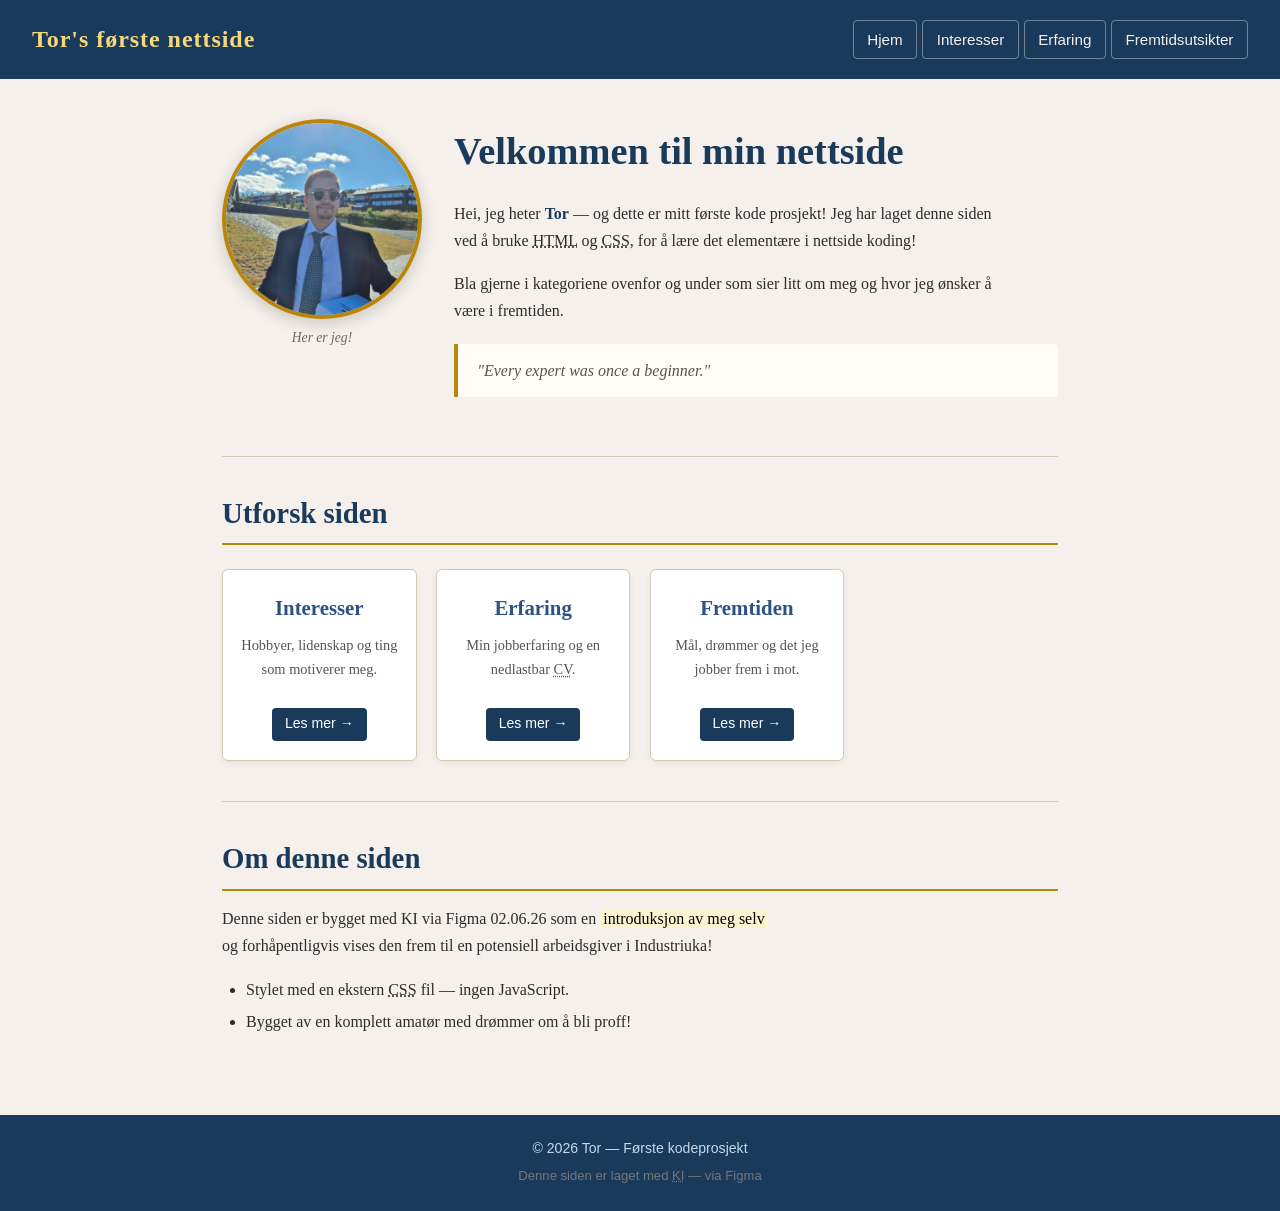
<file: index.html>
<!doctype html>
<html lang="en">
  <head>
    <meta charset="UTF-8" />
    <meta name="viewport" content="width=device-width, initial-scale=1.0" />
    <meta
      name="description"
      content="Tor's personal website — a first coding project."
    />
    <meta name="author" content="Tor" />
    <title>Tor's nettside — Home</title>
    <link rel="stylesheet" href="style.css" />
  </head>
  <body>
    <!-- ===== HEADER ===== -->
    <header>
      <a href="index.html" class="site-title">Tor's første nettside</a>
      <nav aria-label="Main navigation">
        <a href="index.html">Hjem</a>
        <a href="interests.html">Interesser</a>
        <a href="experience.html">Erfaring</a>
        <a href="future.html">Fremtidsutsikter</a>
      </nav>
    </header>

    <!-- ===== MAIN ===== -->
    <main>
      <!-- Hero section: photo + welcome text -->
      <section class="hero" aria-label="Introduction">
        <figure>
          <img
            src="images/tor.jpg"
            alt="Ett portrett av Tor"
            width="200"
            height="200"
          />
          <figcaption>Her er jeg!</figcaption>
        </figure>

        <div class="hero-text">
          <h1>Velkommen til min nettside</h1>
          <p>
            Hei, jeg heter <strong>Tor</strong> &mdash; og dette er mitt første
            kode prosjekt! Jeg har laget denne siden ved å bruke
            <abbr title="HyperText Markup Language">HTML</abbr> og
            <abbr title="Cascading Style Sheets">CSS</abbr>, for å lære det
            elementære i nettside koding!
          </p>
          <p>
            Bla gjerne i kategoriene ovenfor og under som sier litt om meg og
            hvor jeg ønsker å være i fremtiden.
          </p>
          <blockquote>"Every expert was once a beginner."</blockquote>
        </div>
      </section>

      <hr />

      <!-- Quick-link card grid -->
      <section aria-labelledby="pages-heading">
        <h2 id="pages-heading">Utforsk siden</h2>

        <div class="card-grid">
          <article class="card">
            <h3>Interesser</h3>
            <p>Hobbyer, lidenskap og ting som motiverer meg.</p>
            <a href="interests.html">Les mer &rarr;</a>
          </article>

          <article class="card">
            <h3>Erfaring</h3>
            <p>
              Min jobberfaring og en nedlastbar
              <abbr title="Curriculum Vitae">CV</abbr>.
            </p>
            <a href="experience.html">Les mer &rarr;</a>
          </article>

          <article class="card">
            <h3>Fremtiden</h3>
            <p>Mål, drømmer og det jeg jobber frem i mot.</p>
            <a href="future.html">Les mer &rarr;</a>
          </article>
        </div>
      </section>

      <hr />

      <section aria-labelledby="about-site-heading">
        <h2 id="about-site-heading">Om denne siden</h2>
        <p>
          Denne siden er bygget med KI via Figma 02.06.26 som en
          <mark>introduksjon av meg selv</mark> og forhåpentligvis vises den
          frem til en potensiell arbeidsgiver i Industriuka!
        </p>
        <ul>
          <li>
            Stylet med en ekstern
            <abbr title="Cascading Style Sheets">CSS</abbr> fil &mdash; ingen
            JavaScript.
          </li>
          <li>Bygget av en komplett amatør med drømmer om å bli proff!</li>
        </ul>
      </section>
    </main>

    <!-- ===== FOOTER ===== -->
    <footer>
      <p>&copy; 2026 Tor &mdash; Første kodeprosjekt</p>
      <p>
        <small
          >Denne siden er laget med
          <abbr title="HyperText Markup Language">KI</abbr>
          &mdash; via Figma</small
        >
      </p>
    </footer>
  </body>
</html>
</file>
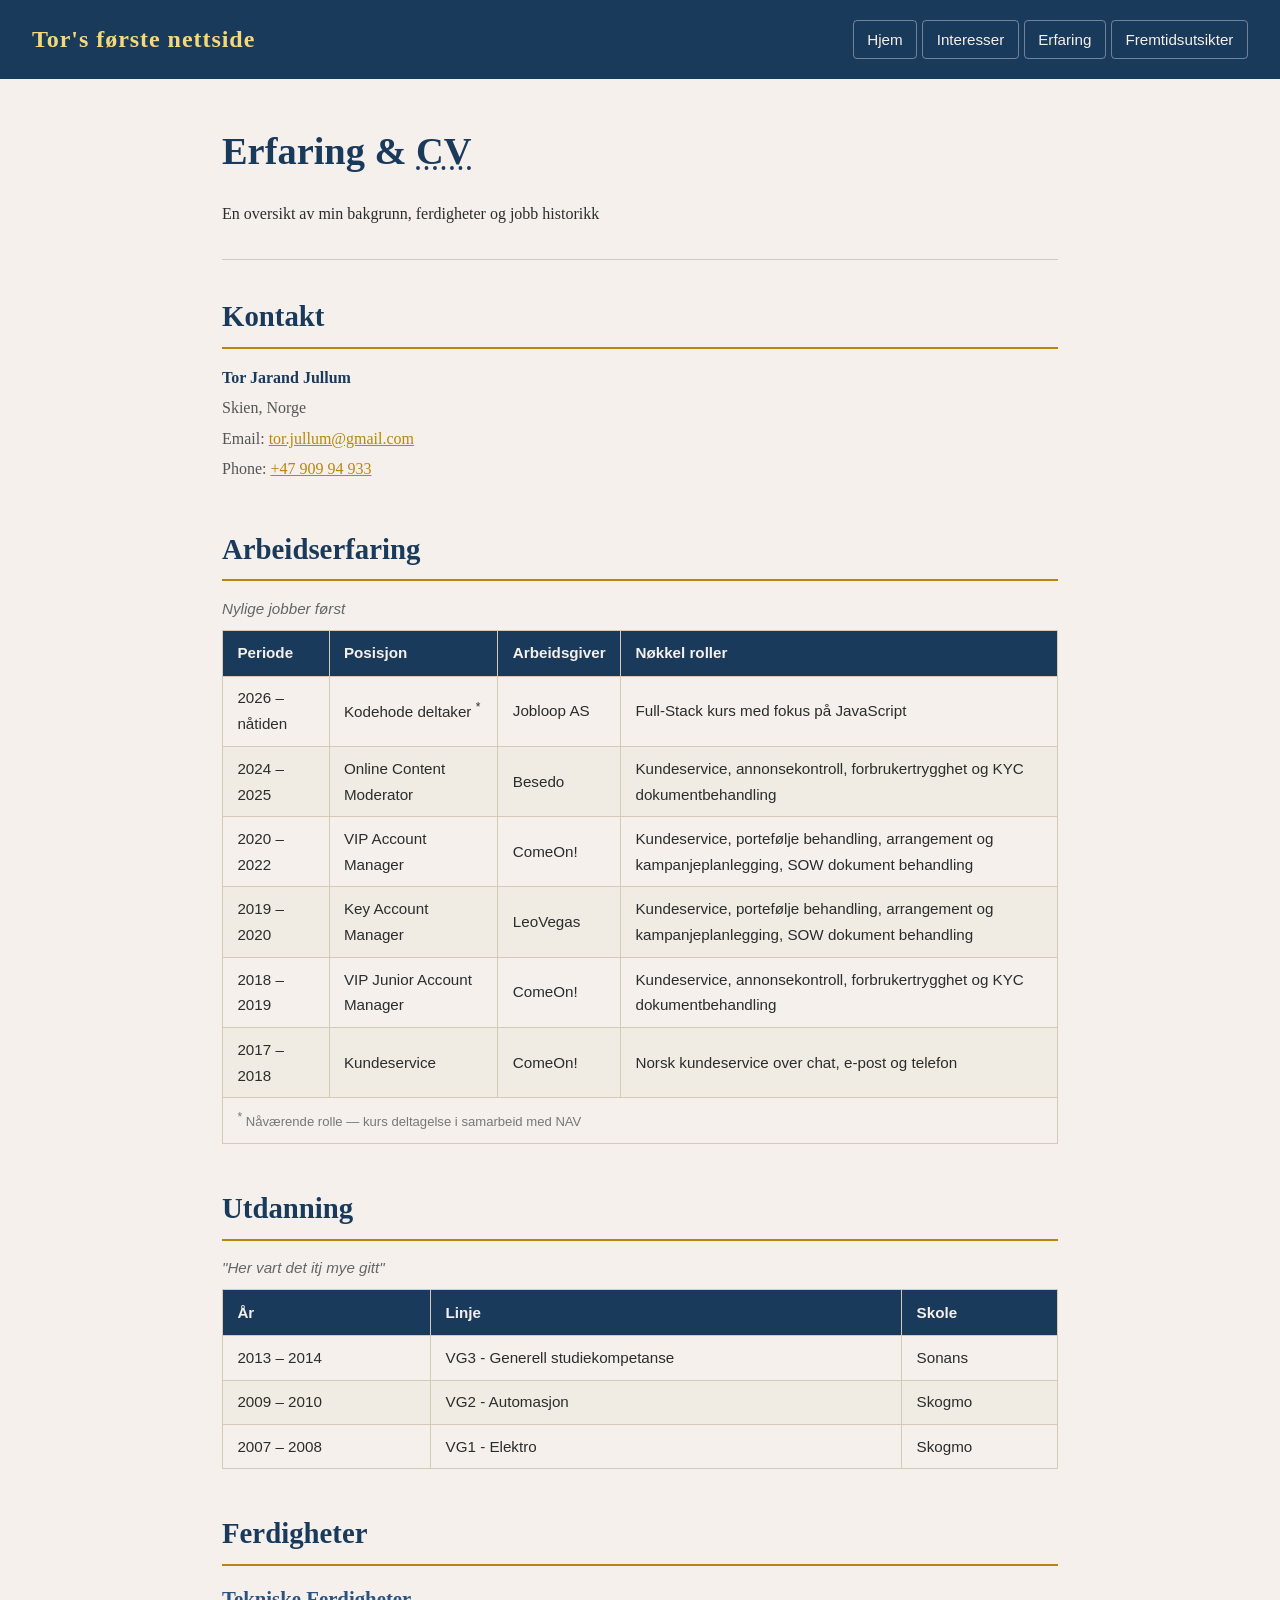
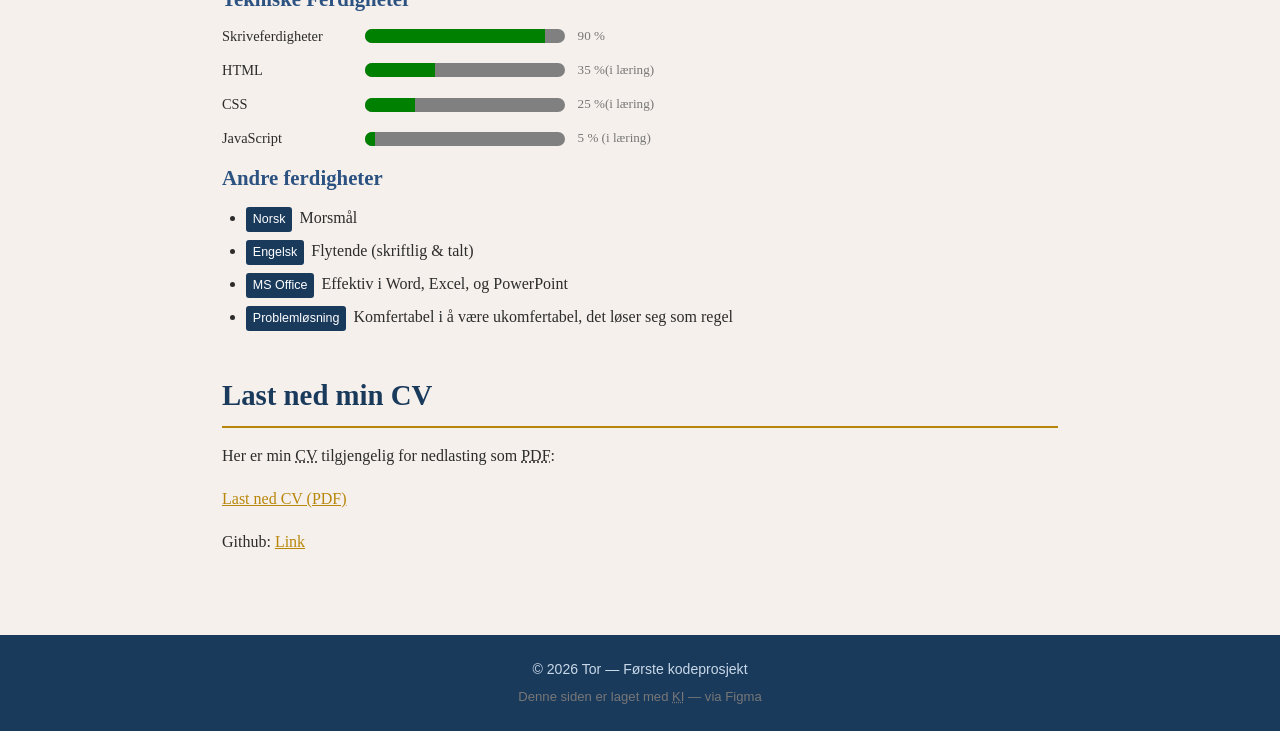
<file: experience.html>
<!doctype html>
<html lang="en">
  <head>
    <meta charset="UTF-8" />
    <meta name="viewport" content="width=device-width, initial-scale=1.0" />
    <meta name="description" content="Tor's work experience and CV." />
    <title>Tor's nettside — Erfaring</title>
    <link rel="stylesheet" href="style.css" />
  </head>
  <body>
    <header>
      <a href="index.html" class="site-title">Tor's første nettside</a>
      <nav aria-label="Main navigation">
        <a href="index.html">Hjem</a>
        <a href="interests.html">Interesser</a>
        <a href="experience.html">Erfaring</a>
        <a href="future.html">Fremtidsutsikter</a>
      </nav>
    </header>

    <main>
      <h1>Erfaring &amp; <abbr title="Curriculum Vitae">CV</abbr></h1>
      <p>En oversikt av min bakgrunn, ferdigheter og jobb historikk</p>

      <hr />

      <!-- Contact / address block -->
      <section aria-labelledby="contact-heading">
        <h2 id="contact-heading">Kontakt</h2>
        <address>
          <strong>Tor Jarand Jullum</strong><br />
          Skien, Norge<br />
          Email: <a href="mailto:tor.jullum@gmail.com">tor.jullum@gmail.com</a
          ><br />
          Phone: <a href="tel:+4790994933">+47 909 94 933</a>
        </address>
      </section>

      <!-- Work experience table -->
      <section aria-labelledby="work-heading">
        <h2 id="work-heading">Arbeidserfaring</h2>

        <table>
          <caption>
            Nylige jobber først
          </caption>
          <thead>
            <tr>
              <th scope="col">Periode</th>
              <th scope="col">Posisjon</th>
              <th scope="col">Arbeidsgiver</th>
              <th scope="col">Nøkkel roller</th>
            </tr>
          </thead>
          <tbody>
            <tr>
              <td>2026 &ndash; nåtiden</td>
              <td>Kodehode deltaker <sup>*</sup></td>
              <td>Jobloop AS</td>
              <td>Full-Stack kurs med fokus på JavaScript</td>
            </tr>
            <tr>
              <td>2024 &ndash; 2025</td>
              <td>Online Content Moderator</td>
              <td>Besedo</td>
              <td>
                Kundeservice, annonsekontroll, forbrukertrygghet og KYC
                dokumentbehandling
              </td>
            </tr>
            <tr>
              <td>2020 &ndash; 2022</td>
              <td>VIP Account Manager</td>
              <td>ComeOn!</td>
              <td>
                Kundeservice, portefølje behandling, arrangement og
                kampanjeplanlegging, SOW dokument behandling
              </td>
            </tr>
            <tr>
              <td>2019 &ndash; 2020</td>
              <td>Key Account Manager</td>
              <td>LeoVegas</td>
              <td>
                Kundeservice, portefølje behandling, arrangement og
                kampanjeplanlegging, SOW dokument behandling
              </td>
            </tr>
            <tr>
              <td>2018 &ndash; 2019</td>
              <td>VIP Junior Account Manager</td>
              <td>ComeOn!</td>
              <td>
                Kundeservice, annonsekontroll, forbrukertrygghet og KYC
                dokumentbehandling
              </td>
            </tr>
            <tr>
              <td>2017 &ndash; 2018</td>
              <td>Kundeservice</td>
              <td>ComeOn!</td>
              <td>Norsk kundeservice over chat, e-post og telefon</td>
            </tr>
          </tbody>
          <tfoot>
            <tr>
              <td colspan="4">
                <small
                  ><sup>*</sup> Nåværende rolle &mdash; kurs deltagelse i
                  samarbeid med NAV</small
                >
              </td>
            </tr>
          </tfoot>
        </table>
      </section>

      <!-- Education table -->
      <section aria-labelledby="edu-heading">
        <h2 id="edu-heading">Utdanning</h2>

        <table>
          <caption>
            "Her vart det itj mye gitt"
          </caption>
          <thead>
            <tr>
              <th scope="col">År</th>
              <th scope="col">Linje</th>
              <th scope="col">Skole</th>
            </tr>
          </thead>
          <tbody>
            <tr>
              <td>2013 &ndash; 2014</td>
              <td>VG3 - Generell studiekompetanse</td>
              <td>Sonans</td>
            </tr>
            <tr>
              <td>2009 &ndash; 2010</td>
              <td>VG2 - Automasjon</td>
              <td>Skogmo</td>
            </tr>
            <tr>
              <td>2007 &ndash; 2008</td>
              <td>VG1 - Elektro</td>
              <td>Skogmo</td>
            </tr>
          </tbody>
        </table>
      </section>

      <!-- Skills with progress bars -->
      <section aria-labelledby="skills-heading">
        <h2 id="skills-heading">Ferdigheter</h2>

        <h3>Tekniske Ferdigheter</h3>
        <div class="skill-bar">
          <span>Skriveferdigheter</span>
          <progress value="90" max="100" title="90">90%</progress>
          <small>90 %</small>
        </div>
        <div class="skill-bar">
          <span>HTML</span>
          <progress value="35" max="100" title="35%">35%</progress>
          <small>35 %(i læring)</small>
        </div>
        <div class="skill-bar">
          <span>CSS</span>
          <progress value="25" max="100" title="25%">25%</progress>
          <small>25 %(i læring)</small>
        </div>
        <div class="skill-bar">
          <span>JavaScript</span>
          <progress value="5" max="100" title="5%">5%</progress>
          <small>5 % (i læring)</small>
        </div>

        <h3>Andre ferdigheter</h3>
        <ul>
          <li>
            <span class="badge">Norsk</span>
            Morsmål
          </li>
          <li>
            <span class="badge">Engelsk</span>
            Flytende (skriftlig &amp; talt)
          </li>
          <li>
            <span class="badge">MS Office</span>
            Effektiv i Word, Excel, og PowerPoint
          </li>
          <li>
            <span class="badge">Problemløsning</span>
            Komfertabel i å være ukomfertabel, det løser seg som regel
          </li>
        </ul>
      </section>

      <!-- CV download link (placeholder) -->
      <section aria-labelledby="cv-heading">
        <h2 id="cv-heading">Last ned min CV</h2>
        <p>
          Her er min <abbr title="Curriculum Vitae">CV</abbr> tilgjengelig for
          nedlasting som <abbr title="Portable Document Format">PDF</abbr>:
        </p>

        <p>
          <a href="CV - Tor Jarand Jullum.pdf" download>Last ned CV (PDF)</a>
        </p>
        <p>Github: <a href=https://github.com/KodehodeTor>Link</a></p>
      </section>
    </main>

    <footer>
      <p>&copy; 2026 Tor &mdash; Første kodeprosjekt</p>
      <p>
        <small
          >Denne siden er laget med
          <abbr title="HyperText Markup Language">KI</abbr>
          &mdash; via Figma</small
        >
      </p>
    </footer>
  </body>
</html>
</file>
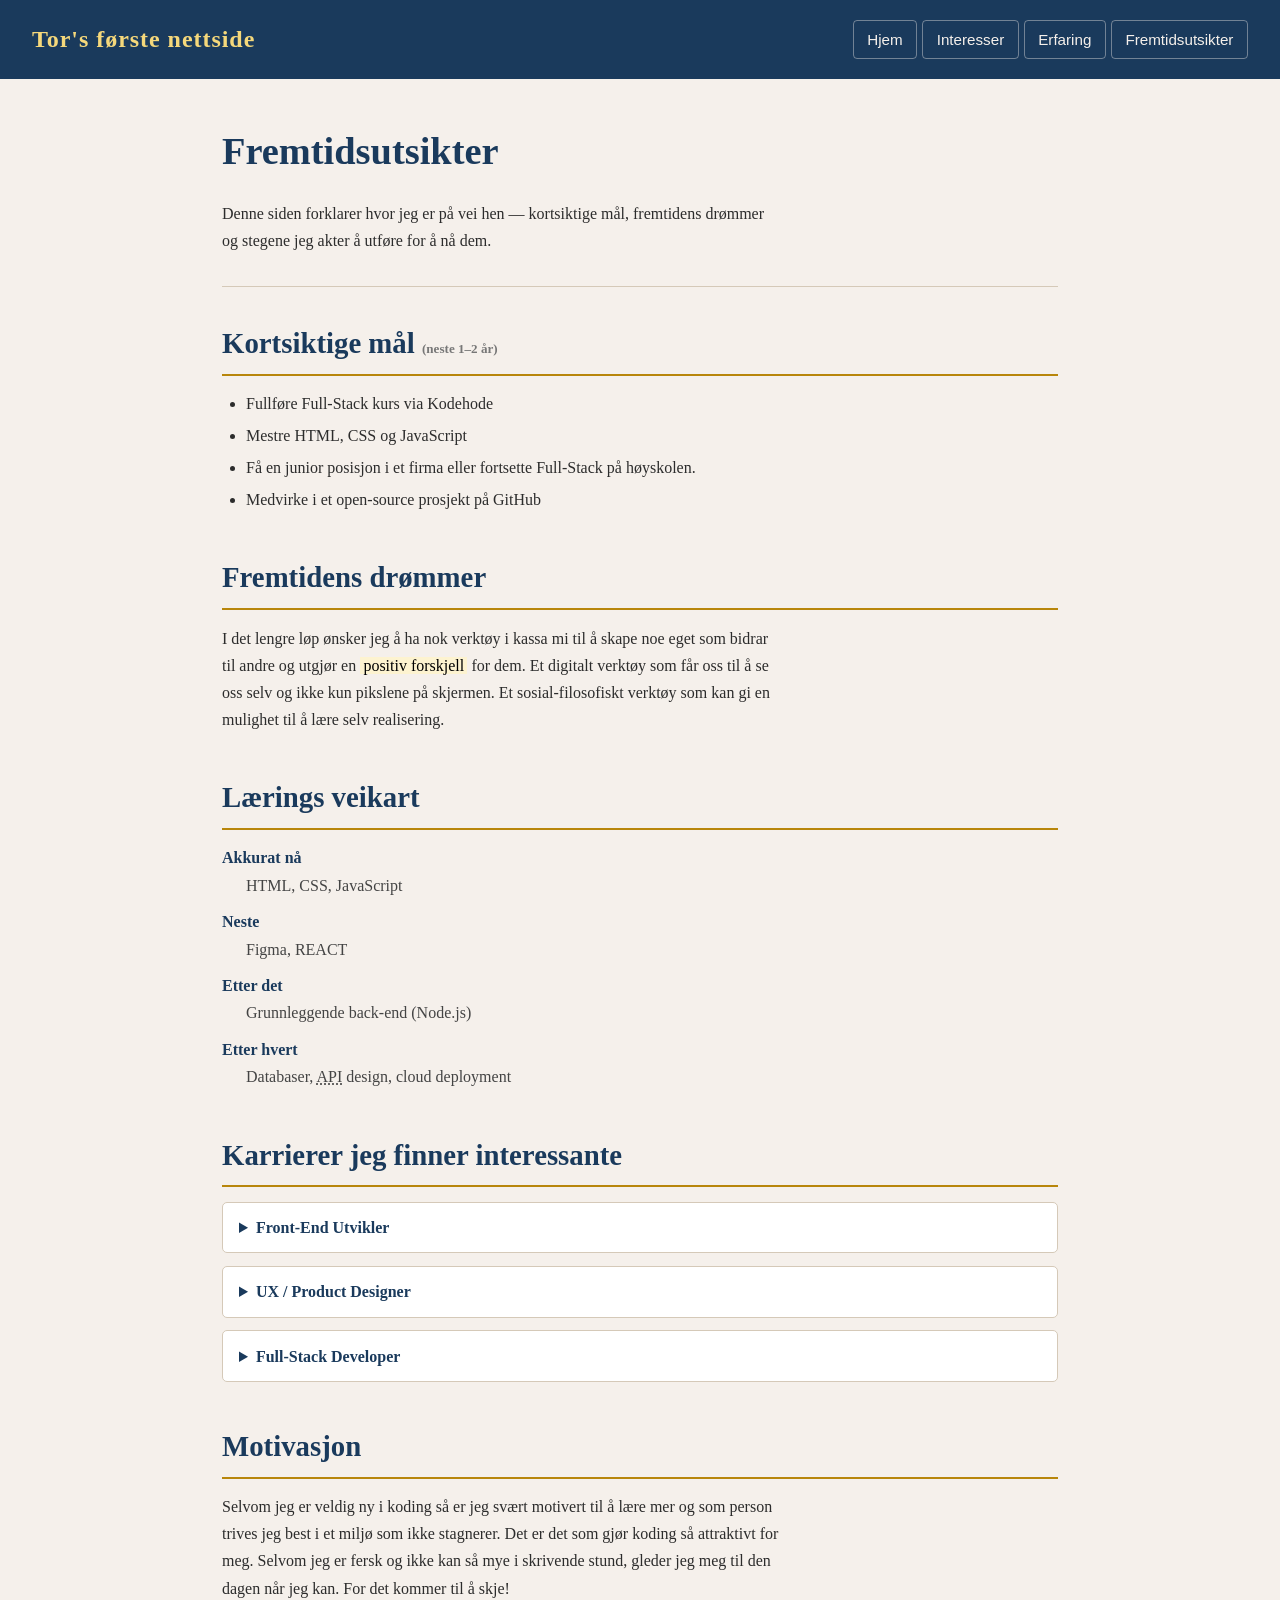
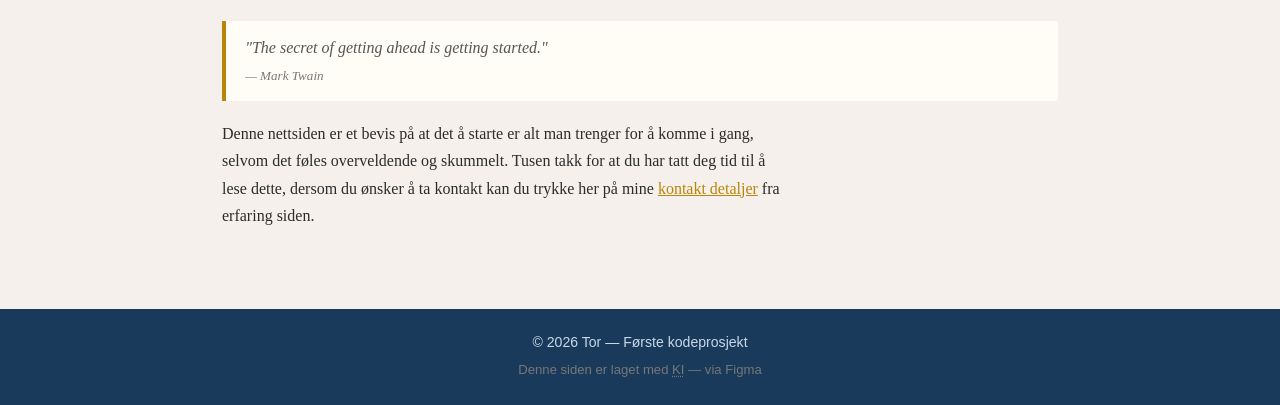
<file: future.html>
<!doctype html>
<html lang="en">
  <head>
    <meta charset="UTF-8" />
    <meta name="viewport" content="width=device-width, initial-scale=1.0" />
    <meta name="description" content="Tor's goals and future prospects." />
    <title>Tor's nettside — Fremtidsutsikter</title>
    <link rel="stylesheet" href="style.css" />
  </head>
  <body>
    <header>
      <a href="index.html" class="site-title">Tor's første nettside</a>
      <nav aria-label="Main navigation">
        <a href="index.html">Hjem</a>
        <a href="interests.html">Interesser</a>
        <a href="experience.html">Erfaring</a>
        <a href="future.html">Fremtidsutsikter</a>
      </nav>
    </header>

    <main>
      <h1>Fremtidsutsikter</h1>
      <p>
        Denne siden forklarer hvor jeg er på vei hen &mdash; kortsiktige mål,
        fremtidens drømmer og stegene jeg akter å utføre for å nå dem.
      </p>

      <hr />

      <!-- Short-term goals -->
      <section aria-labelledby="short-heading">
        <h2 id="short-heading">
          Kortsiktige mål <small>(neste 1&ndash;2 år)</small>
        </h2>
        <ul>
          <li>Fullføre Full-Stack kurs via Kodehode</li>
          <li>Mestre HTML, CSS og JavaScript</li>
          <li>
            Få en junior posisjon i et firma eller fortsette Full-Stack på
            høyskolen.
          </li>
          <li>Medvirke i et open-source prosjekt på GitHub</li>
        </ul>
      </section>

      <!-- Long-term ambitions -->
      <section aria-labelledby="long-heading">
        <h2 id="long-heading">Fremtidens drømmer</h2>
        <p>
          I det lengre løp ønsker jeg å ha nok verktøy i kassa mi til å skape
          noe eget som bidrar til andre og utgjør en
          <mark>positiv forskjell</mark> for dem. Et digitalt verktøy som får
          oss til å se oss selv og ikke kun pikslene på skjermen. Et
          sosial-filosofiskt verktøy som kan gi en mulighet til å lære selv
          realisering.
        </p>
        <p></p>
      </section>

      <!-- Learning roadmap with a definition list -->
      <section aria-labelledby="roadmap-heading">
        <h2 id="roadmap-heading">Lærings veikart</h2>
        <dl>
          <dt>Akkurat nå</dt>
          <dd>HTML, CSS, JavaScript</dd>

          <dt>Neste</dt>
          <dd>Figma, REACT</dd>

          <dt>Etter det</dt>
          <dd>Grunnleggende back-end (Node.js)</dd>

          <dt>Etter hvert</dt>
          <dd>
            Databaser,
            <abbr title="Application Programming Interface">API</abbr> design,
            cloud deployment
          </dd>
        </dl>
      </section>

      <!-- Expandable career paths -->
      <section aria-labelledby="paths-heading">
        <h2 id="paths-heading">Karrierer jeg finner interessante</h2>

        <details>
          <summary>Front-End Utvikler</summary>
          <p>
            På tross at Full-Stack er veien jeg har valgt å gå, synes jeg det å
            bygge grensesnitt også er interessant.
          </p>
        </details>

        <details>
          <summary>UX / Product Designer</summary>
          <p>
            Jeg har en historikk med tegning og kunst. Dette er en side jeg har
            utfordringer med å dykke inn i på kommando, men det er interessant
            med kombinasjonen av teknologi og design.
          </p>
        </details>

        <details>
          <summary>Full-Stack Developer</summary>
          <p>
            Dette er min største drøm, det å leve på begge sider av stacken og
            være komfertabel med det. Bygge både hva brukere ser og systemene
            som støtter i bakhånd.
          </p>
        </details>
      </section>

      <!-- Motivational closing -->
      <section aria-labelledby="motivation-heading">
        <h2 id="motivation-heading">Motivasjon</h2>
        <p>
          Selvom jeg er veldig ny i koding så er jeg svært motivert til å lære
          mer og som person trives jeg best i et miljø som ikke stagnerer. Det
          er det som gjør koding så attraktivt for meg. Selvom jeg er fersk og
          ikke kan så mye i skrivende stund, gleder jeg meg til den dagen når
          jeg kan. For det kommer til å skje!
        </p>
        <blockquote>
          "The secret of getting ahead is getting started."
          <br /><small>&mdash; Mark Twain</small>
        </blockquote>
        <p>
          Denne nettsiden er et bevis på at det å starte er alt man trenger for
          å komme i gang, selvom det føles overveldende og skummelt. Tusen takk
          for at du har tatt deg tid til å lese dette, dersom du ønsker å ta
          kontakt kan du trykke her på mine
          <a href="experience.html#contact-heading">kontakt detaljer</a> fra
          erfaring siden.
        </p>
      </section>
    </main>

    <footer>
      <p>&copy; 2026 Tor &mdash; Første kodeprosjekt</p>
      <p>
        <small
          >Denne siden er laget med
          <abbr title="HyperText Markup Language">KI</abbr>
          &mdash; via Figma</small
        >
      </p>
    </footer>
  </body>
</html>
</file>
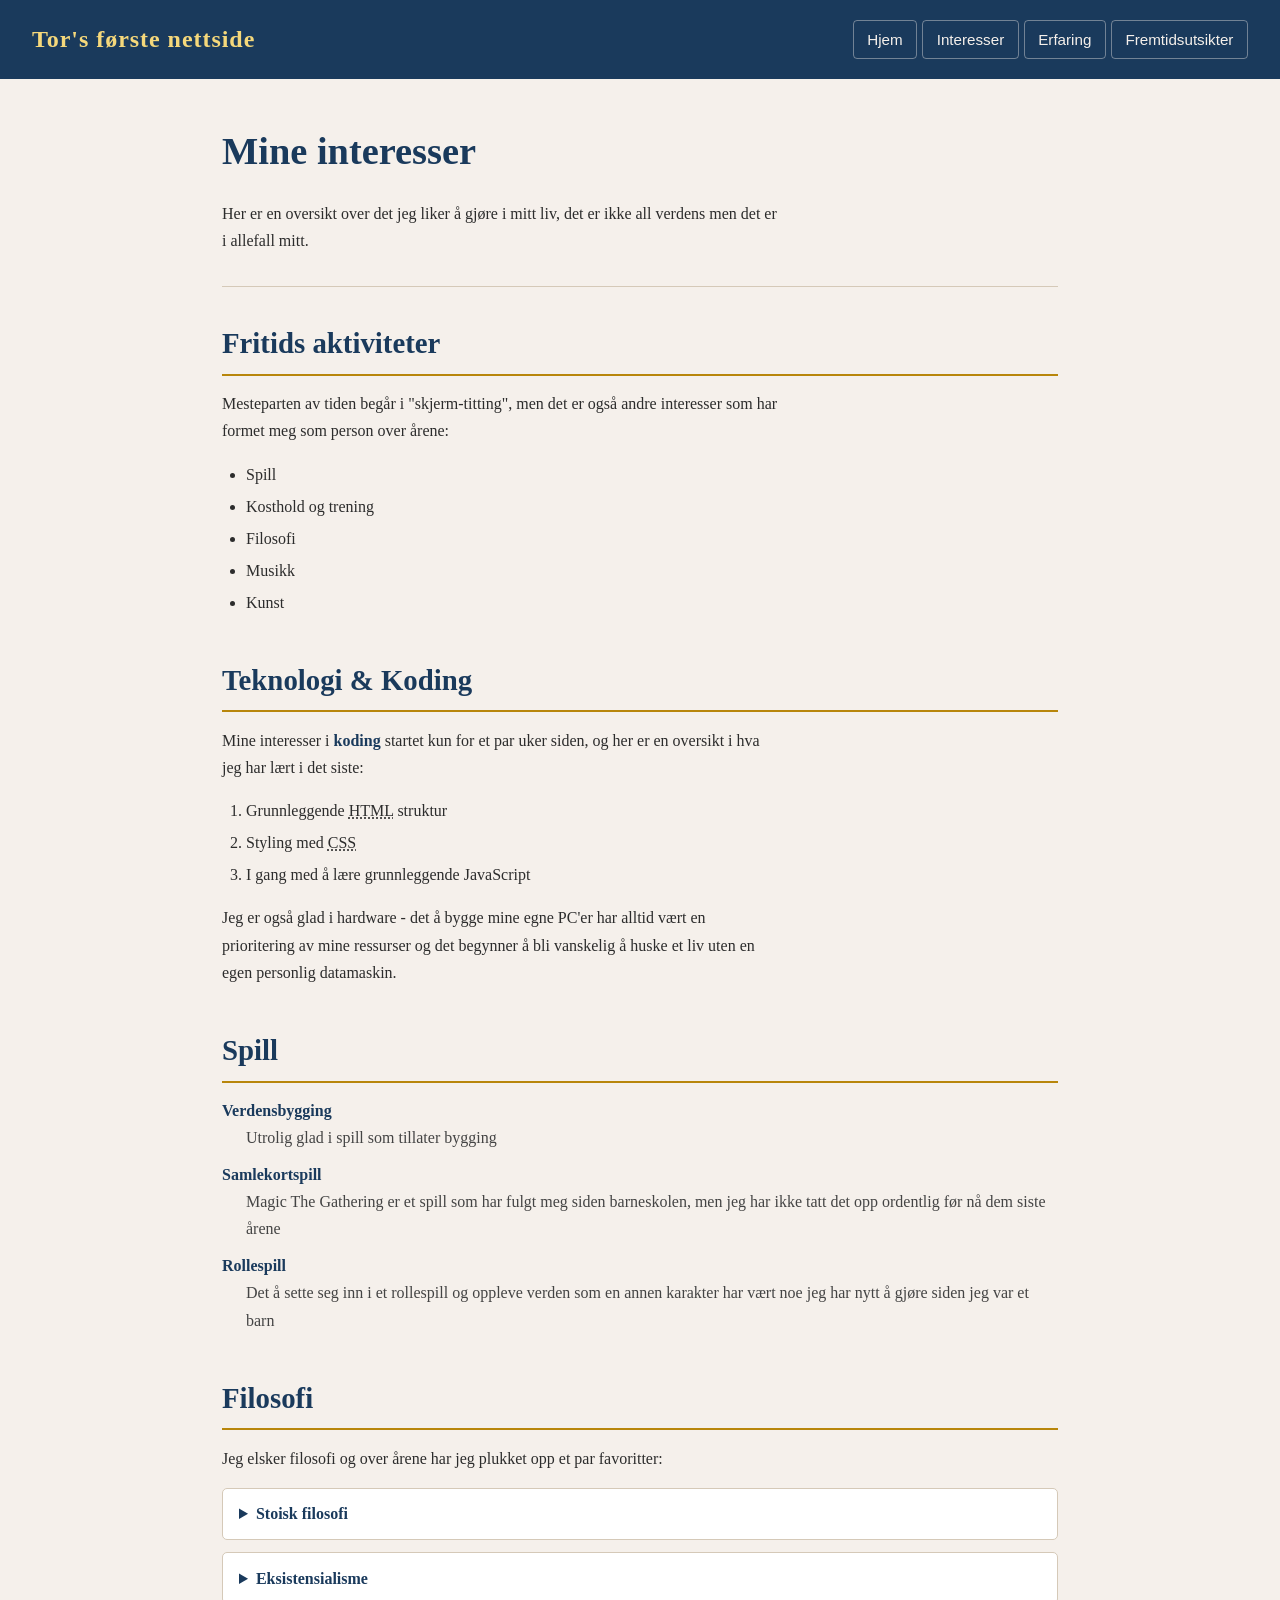
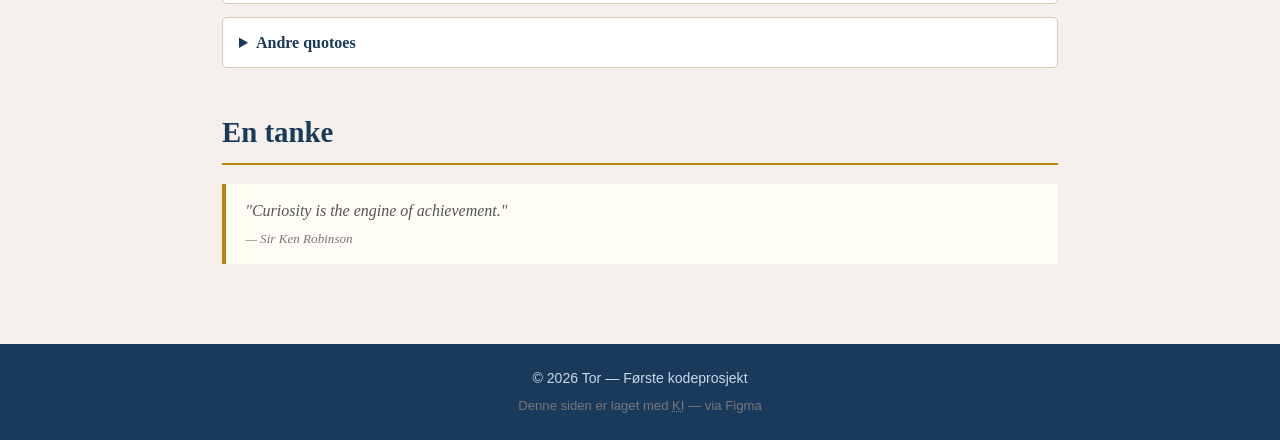
<file: interests.html>
<!doctype html>
<html lang="en">
  <head>
    <meta charset="UTF-8" />
    <meta name="viewport" content="width=device-width, initial-scale=1.0" />
    <meta name="description" content="Tor's interests and hobbies." />
    <title>Tor's nettside — Interesser</title>
    <link rel="stylesheet" href="style.css" />
  </head>
  <body>
    <header>
      <a href="index.html" class="site-title">Tor's første nettside</a>
      <nav aria-label="Main navigation">
        <a href="index.html">Hjem</a>
        <a href="interests.html">Interesser</a>
        <a href="experience.html">Erfaring</a>
        <a href="future.html">Fremtidsutsikter</a>
      </nav>
    </header>

    <main>
      <h1>Mine interesser</h1>
      <p>
        Her er en oversikt over det jeg liker å gjøre i mitt liv, det er ikke
        all verdens men det er i allefall mitt.
      </p>

      <hr />

      <section aria-labelledby="outdoor-heading">
        <h2 id="outdoor-heading">Fritids aktiviteter</h2>
        <p>
          Mesteparten av tiden begår i "skjerm-titting", men det er også andre
          interesser som har formet meg som person over årene:
        </p>
        <ul>
          <li>Spill</li>
          <li>Kosthold og trening</li>
          <li>Filosofi</li>
          <li>Musikk</li>
          <li>Kunst</li>
        </ul>
      </section>

      <section aria-labelledby="tech-heading">
        <h2 id="tech-heading">Teknologi &amp; Koding</h2>
        <p>
          Mine interesser i <strong>koding</strong> startet kun for et par uker
          siden, og her er en oversikt i hva jeg har lært i det siste:
        </p>
        <ol>
          <li>
            Grunnleggende
            <abbr title="HyperText Markup Language">HTML</abbr> struktur
          </li>
          <li>Styling med <abbr title="Cascading Style Sheets">CSS</abbr></li>
          <li>I gang med å lære grunnleggende JavaScript</li>
        </ol>
        <p>
          Jeg er også glad i hardware - det å bygge mine egne PC'er har alltid
          vært en prioritering av mine ressurser og det begynner å bli vanskelig
          å huske et liv uten en egen personlig datamaskin.
        </p>
      </section>

      <!-- Definition list for a hobby with details -->
      <section aria-labelledby="music-heading">
        <h2 id="music-heading">Spill</h2>
        <dl>
          <dt>Verdensbygging</dt>
          <dd>Utrolig glad i spill som tillater bygging</dd>

          <dt>Samlekortspill</dt>
          <dd>
            Magic The Gathering er et spill som har fulgt meg siden barneskolen,
            men jeg har ikke tatt det opp ordentlig før nå dem siste årene
          </dd>

          <dt>Rollespill</dt>
          <dd>
            Det å sette seg inn i et rollespill og oppleve verden som en annen
            karakter har vært noe jeg har nytt å gjøre siden jeg var et barn
          </dd>
        </dl>
      </section>

      <!-- Details / summary accordion -->
      <section aria-labelledby="reading-heading">
        <h2 id="reading-heading">Filosofi</h2>
        <p>
          Jeg elsker filosofi og over årene har jeg plukket opp et par
          favoritter:
        </p>

        <details>
          <summary>Stoisk filosofi</summary>
          <ul>
            <li>
              <em>"Out of adversity comes opportunity."</em> &mdash; Benjamin
              Franklin
            </li>
            <li>
              <em>"I know one thing, that I know nothing."</em> &mdash; Sokrates
              (Bestefaren til stoisk filosofi på mange måter)
            </li>
            <li>
              <em
                >“It is not death that a man should fear, but he should fear
                never beginning to live.”</em
              >
              &mdash; Marcus Aurelius
            </li>
          </ul>
        </details>

        <details>
          <summary>Eksistensialisme</summary>
          <ul>
            <li>
              <em
                >"Life can only be understood backwards; but it must be lived
                forwards."</em
              >
              &mdash; Søren Kierkegaard
            </li>
            <li>
              <em>"Freedom is what you do with what's been done to you."</em>
              &mdash; Jean-Paul Sartre
            </li>
          </ul>
        </details>

        <details>
          <summary>Andre quotoes</summary>
          <p>
            Det er ikke alt som er sporbart eller har en direkte opprinnelse men
            jeg elsker også disse utsagnene:
            <em>"Prejudice is ignorance"</em> &amp;
            <em
              >"And those who were seen dancing were thought to be insane by
              those who could not hear the music."</em
            >
          </p>
        </details>
      </section>

      <!-- Blockquote -->
      <section aria-labelledby="quote-heading">
        <h2 id="quote-heading">En tanke</h2>
        <blockquote cite="https://en.wikipedia.org/wiki/Curiosity">
          "Curiosity is the engine of achievement."
          <br />
          <small>&mdash; Sir Ken Robinson</small>
        </blockquote>
      </section>
    </main>

    <footer>
      <p>&copy; 2026 Tor &mdash; Første kodeprosjekt</p>
      <p>
        <small
          >Denne siden er laget med
          <abbr title="HyperText Markup Language">KI</abbr>
          &mdash; via Figma</small
        >
      </p>
    </footer>
  </body>
</html>
</file>
<file: style.css>
/* ================================================
   Tor's første nettside - OBS: KI brukt!
   ================================================ */

/* --- Reset & base -------------------------------- */
*,
*::before,
*::after {
  box-sizing: border-box;
  margin: 0;
  padding: 0;
}

html {
  scroll-behavior: smooth;
}

body {
  font-family: Georgia, "Times New Roman", serif;
  background-color: #f5f0eb;
  color: #2c2c2c;
  line-height: 1.7;
  min-height: 100vh;
  display: flex;
  flex-direction: column;
}

/* --- Typography ---------------------------------- */
h1 {
  font-size: 2.4rem;
  margin-bottom: 0.4em;
  color: #1a3a5c;
}
h2 {
  font-size: 1.8rem;
  margin-bottom: 0.5em;
  color: #1a3a5c;
  border-bottom: 2px solid #b8860b;
  padding-bottom: 0.2em;
}
h3 {
  font-size: 1.3rem;
  margin-bottom: 0.4em;
  color: #2c5282;
}
p {
  margin-bottom: 1em;
  max-width: 70ch;
}

a {
  color: #b8860b;
  text-decoration: underline;
}
a:hover {
  color: #8b6508;
  text-decoration: none;
}
a:visited {
  color: #7a5c00;
}

/* --- Header ------------------------------------- */
header {
  width: 100%;
  background-color: #1a3a5c;
  color: #f5f0eb;
  padding: 1.2rem 2rem;
  display: flex;
  align-items: center;
  justify-content: space-between;
  flex-wrap: wrap;
  gap: 1rem;
  box-sizing: border-box;
}

header .site-title {
  font-size: 1.5rem;
  font-weight: bold;
  color: #f5d87b;
  text-decoration: none;
  letter-spacing: 0.04em;
}
header .site-title:hover {
  color: #fff;
}

/* --- Navigation --------------------------------- */
nav {
  display: flex;
  flex-wrap: wrap;
  gap: 0.3rem;
}

nav a {
  color: #f5f0eb;
  text-decoration: none;
  padding: 0.35rem 0.85rem;
  border: 1px solid rgba(245, 240, 235, 0.4);
  border-radius: 4px;
  font-family: Arial, Helvetica, sans-serif;
  font-size: 0.95rem;
  transition:
    background-color 0.15s,
    color 0.15s;
}
nav a:hover {
  background-color: #b8860b;
  color: #fff;
  border-color: #b8860b;
}
nav a.active {
  background-color: #b8860b;
  color: #fff;
  border-color: #b8860b;
}
nav a:visited {
  color: #f5f0eb;
}

/* --- Main content ------------------------------- */
main {
  flex: 1;
  padding: 2.5rem 2rem;
  max-width: 900px;
  width: 100%;
  margin: 0 auto;
}

/* --- Hero section (index) ----------------------- */
.hero {
  display: flex;
  align-items: flex-start;
  gap: 2rem;
  flex-wrap: wrap;
  margin-bottom: 2.5rem;
}

.hero figure {
  flex: 0 0 auto;
}

.hero img {
  width: 200px;
  height: 200px;
  object-fit: cover;
  border-radius: 50%;
  border: 4px solid #b8860b;
  box-shadow: 0 4px 16px rgba(0, 0, 0, 0.18);
  display: block;
}

.hero figcaption {
  font-size: 0.85rem;
  color: #666;
  text-align: center;
  margin-top: 0.4rem;
  font-style: italic;
}

.hero-text {
  flex: 1 1 260px;
}

/* --- Intro cards (index) ------------------------ */
.card-grid {
  display: grid;
  grid-template-columns: repeat(auto-fill, minmax(180px, 1fr));
  gap: 1.2rem;
  margin-top: 1.5rem;
}

.card {
  background-color: #fff;
  border: 1px solid #d5c9b8;
  border-radius: 6px;
  padding: 1.2rem 1rem;
  text-align: center;
  box-shadow: 0 2px 6px rgba(0, 0, 0, 0.06);
}

.card h3 {
  margin-bottom: 0.5rem;
}

.card p {
  font-size: 0.9rem;
  color: #555;
  max-width: 100%;
}

.card a {
  display: inline-block;
  margin-top: 0.7rem;
  padding: 0.3rem 0.8rem;
  background-color: #1a3a5c;
  color: #fff;
  text-decoration: none;
  border-radius: 4px;
  font-size: 0.88rem;
  font-family: Arial, Helvetica, sans-serif;
}
.card a:hover {
  background-color: #b8860b;
  color: #fff;
}
.card a:visited {
  color: #fff;
}

/* --- Sections on inner pages -------------------- */
section {
  margin-bottom: 2.5rem;
}

/* --- Unordered & ordered lists ------------------ */
ul,
ol {
  margin: 0.5rem 0 1rem 1.5rem;
}
li {
  margin-bottom: 0.3rem;
}

/* --- Definition list (skills/details) ----------- */
dl {
  margin: 0.5rem 0 1rem 0;
}
dt {
  font-weight: bold;
  color: #1a3a5c;
  margin-top: 0.6rem;
}
dd {
  margin-left: 1.5rem;
  color: #444;
}

/* --- Blockquote --------------------------------- */
blockquote {
  border-left: 4px solid #b8860b;
  padding: 0.8rem 1.2rem;
  margin: 1.2rem 0;
  background-color: #fffdf5;
  font-style: italic;
  color: #555;
  border-radius: 0 4px 4px 0;
}

/* --- Table (CV / experience) -------------------- */
table {
  width: 100%;
  border-collapse: collapse;
  margin-bottom: 1.5rem;
  font-family: Arial, Helvetica, sans-serif;
  font-size: 0.95rem;
}
caption {
  font-style: italic;
  color: #666;
  margin-bottom: 0.5rem;
  text-align: left;
}
thead th {
  background-color: #1a3a5c;
  color: #f5f0eb;
  padding: 0.6rem 0.9rem;
  text-align: left;
}
tbody tr:nth-child(even) {
  background-color: #f0ece4;
}
tbody tr:hover {
  background-color: #fdf3d0;
}
td,
th {
  padding: 0.55rem 0.9rem;
  border: 1px solid #d5c9b8;
}

/* --- Details / summary (accordion) -------------- */
details {
  border: 1px solid #d5c9b8;
  border-radius: 5px;
  padding: 0.7rem 1rem;
  margin-bottom: 0.8rem;
  background-color: #fff;
}
summary {
  cursor: pointer;
  font-weight: bold;
  color: #1a3a5c;
  list-style: revert;
}
details[open] summary {
  margin-bottom: 0.6rem;
  color: #b8860b;
}

/* --- Progress bar (skills) ---------------------- */
.skill-bar {
  display: flex;
  align-items: center;
  gap: 0.8rem;
  margin-bottom: 0.6rem;
}
.skill-bar span {
  min-width: 130px;
  font-size: 0.9rem;
}
progress {
  width: 200px;
  height: 14px;
  border-radius: 7px;
  overflow: hidden;
  accent-color: #b8860b;
}

/* --- Horizontal rule ---------------------------- */
hr {
  border: none;
  border-top: 1px solid #d5c9b8;
  margin: 2rem 0;
}

/* --- Inline text elements ----------------------- */
mark {
  background-color: #fdf3d0;
  padding: 0 0.2em;
}
strong {
  color: #1a3a5c;
}
em {
  font-style: italic;
}
code {
  font-family: "Courier New", monospace;
  background: #eee;
  padding: 0 0.3em;
  border-radius: 3px;
}
abbr {
  cursor: help;
  text-decoration: underline dotted;
}
small {
  font-size: 0.82rem;
  color: #777;
}
sup {
  font-size: 0.75rem;
  vertical-align: super;
}

/* --- Address ------------------------------------ */
address {
  font-style: normal;
  color: #555;
  margin: 0.5rem 0 1rem 0;
  line-height: 1.9;
}

/* --- Footer ------------------------------------- */
footer {
  width: 100%;
  background-color: #1a3a5c;
  color: #c8d8e8;
  text-align: center;
  padding: 1.2rem 2rem;
  font-family: Arial, Helvetica, sans-serif;
  font-size: 0.88rem;
  box-sizing: border-box;
}
footer a {
  color: #f5d87b;
}
footer p {
  width: 100%;
  max-width: 100%;
  margin: 0.2rem 0;
  box-sizing: border-box;
}

/* --- Utility ------------------------------------ */
.badge {
  display: inline-block;
  background-color: #1a3a5c;
  color: #fff;
  font-size: 0.78rem;
  padding: 0.15em 0.55em;
  border-radius: 3px;
  font-family: Arial, sans-serif;
  margin-right: 0.2rem;
}

/* --- Responsive --------------------------------- */
@media (max-width: 600px) {
  header {
    width: 100%;
    flex-direction: column;
    align-items: flex-start;
    box-sizing: border-box;
  }
  h1 {
    font-size: 1.8rem;
  }
  h2 {
    font-size: 1.4rem;
  }
  .hero {
    flex-direction: column;
    align-items: center;
  }
  progress {
    width: 140px;
  }
}
</file>
